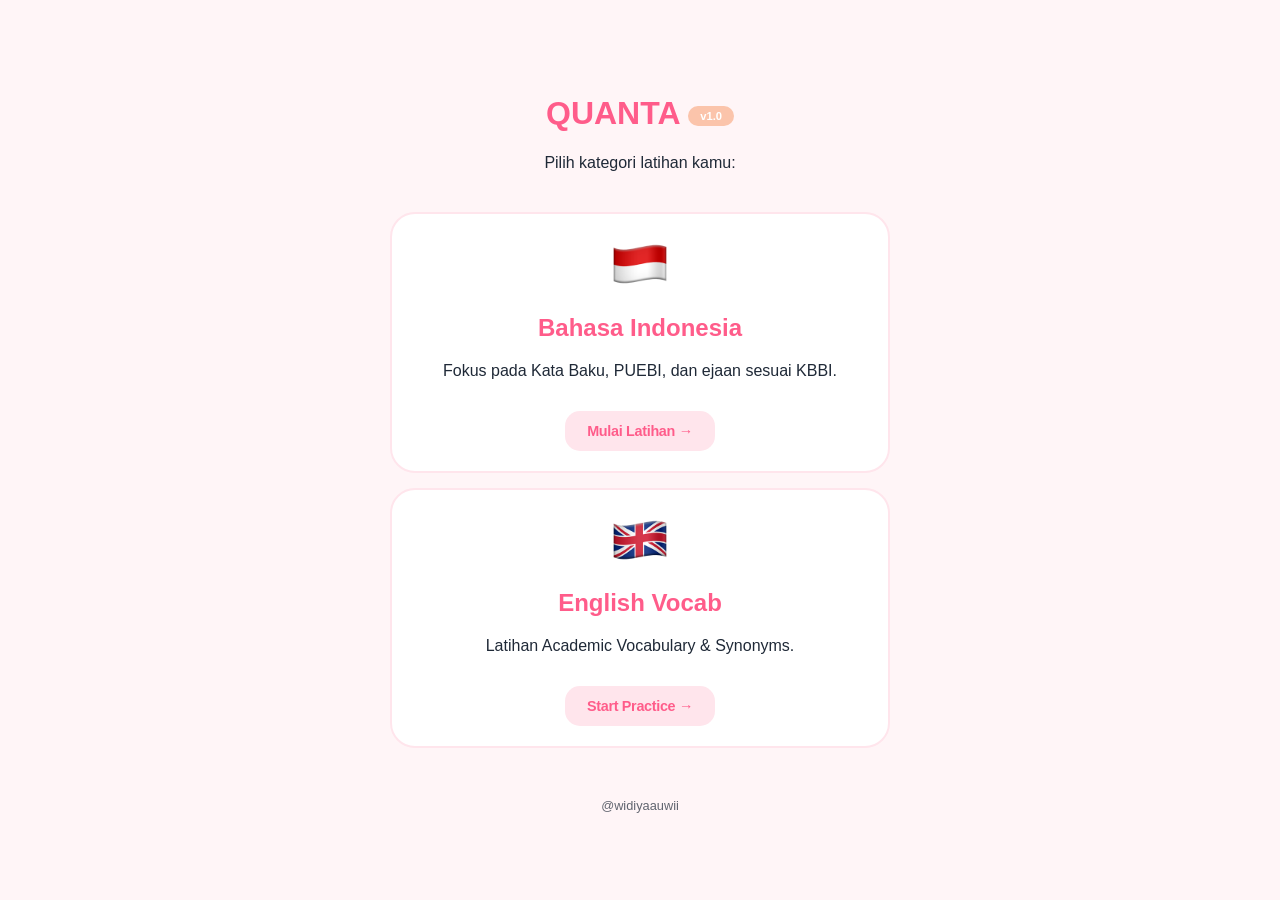
<file: index.html>
<!DOCTYPE html>
<html lang="id">
<head>
    <meta charset="UTF-8">
    <meta name="viewport" content="width=device-width, initial-scale=1.0">
    <title>Quanta</title>
    <link rel="stylesheet" href="style.css?v=1">
</head>
<body>
    <div class="container">
        <header style="text-align: center; margin-bottom: 40px;">
            <h1>QUANTA <span class="badge">v1.0</span></h1>
            <p>Pilih kategori latihan kamu:</p>
        </header>

    <div class="menu-grid">
    <a href="quiz-indo.html" class="card">
        <img src="bendera-indo.png" alt="Bendera Indonesia" class="card-icon">
        <h2>Bahasa Indonesia</h2>
        <p>Fokus pada Kata Baku, PUEBI, dan ejaan sesuai KBBI.</p>
        <div class="btn-card">Mulai Latihan →</div>
    </a>

    <a href="quiz-eng.html" class="card">
        <img src="bendera-eng.png" alt="Bendera Inggris" class="card-icon">
        <h2>English Vocab</h2>
        <p>Latihan Academic Vocabulary & Synonyms.</p>
        <div class="btn-card">Start Practice →</div>
    </a>
    </div>

        <footer style="margin-top: 50px; text-align: center; font-size: 0.8rem; opacity: 0.7;">
            <p>@widiyaauwii</p>
        </footer>
    </div>
</body>
</html>
</file>
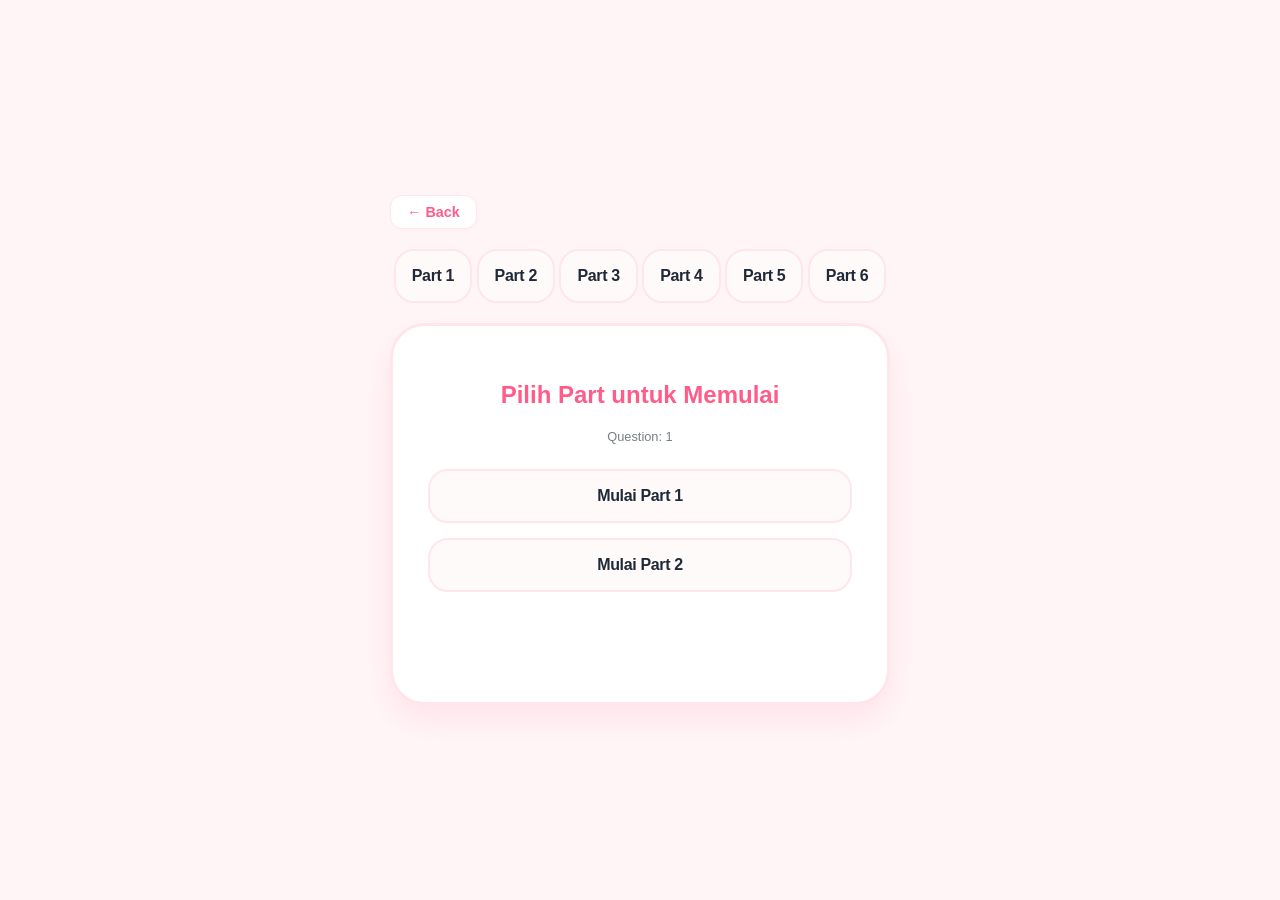
<file: quiz-eng.html>
<!DOCTYPE html>
<html lang="id">
<head>
    <meta charset="UTF-8">
    <meta name="viewport" content="width=device-width, initial-scale=1.0">
    <title>English Vocab - Quanta</title>
    <link rel="stylesheet" href="style.css">
</head>
<body data-materi="data-eng.json">
    <div class="container">
        <nav style="margin-bottom: 20px;">
        <a href="index.html" class="btn-back">← Back</a>
        </nav>
        
<div id="part-selection" style="margin-bottom: 20px; text-align: center;">
    <button class="btn-opt" onclick="loadPart('part1')">Part 1</button>
    <button class="btn-opt" onclick="loadPart('part2')">Part 2</button>
    <button class="btn-opt" onclick="loadPart('part3')">Part 3</button> 
    <button class="btn-opt" onclick="loadPart('part4')">Part 4</button> 
    <button class="btn-opt" onclick="loadPart('part5')">Part 5</button>
    <button class="btn-opt" onclick="loadPart('part6')">Part 6</button>
</div>
        
        <div class="quiz-box">
            <header style="text-align: center; margin-bottom: 20px;">
                <h2 id="question">Loading question...</h2>
                <p style="font-size: 0.8rem; opacity: 0.6;">Question: <span id="current-index">1</span></p>
            </header>
            
            <div id="options" class="options-container">
                </div>

            <div id="feedback" class="feedback-area" style="margin-top: 20px; min-height: 50px;">
                </div>

            <button id="next-btn" class="btn-main" onclick="nextQuestion()" style="display:none; width: 100%; margin-top: 20px;">
                Next Question →
            </button>
        </div>
    </div>
    <script src="script.js"></script>
</body>
</html>
</file>
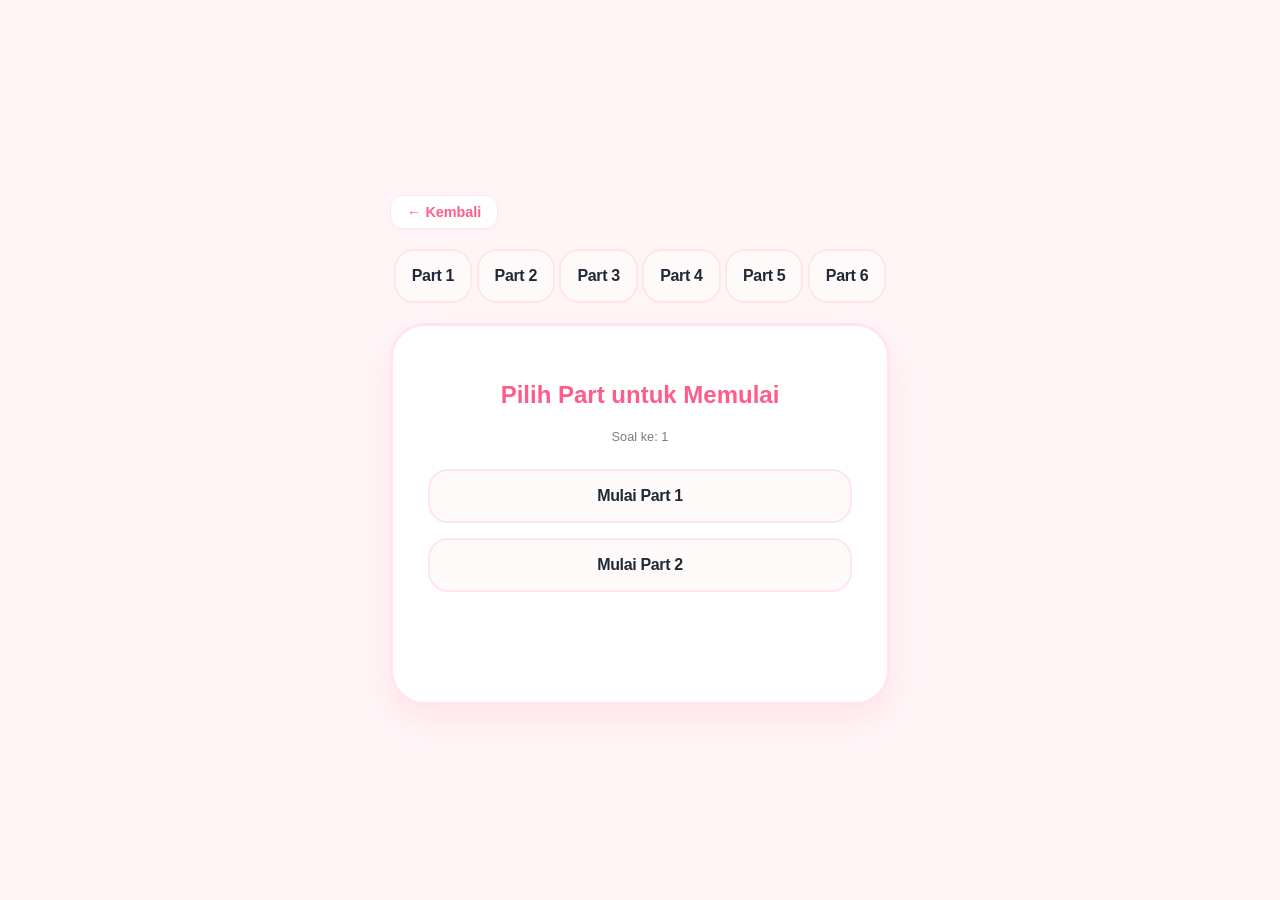
<file: quiz-indo.html>
<!DOCTYPE html>
<html lang="id">
<head>
    <meta charset="UTF-8">
    <meta name="viewport" content="width=device-width, initial-scale=1.0">
    <title>Bahasa Indonesia - Quanta</title>
    <link rel="stylesheet" href="style.css">
</head>
<body data-materi="data-indo.json">
    <div class="container">
        <nav style="margin-bottom: 20px;">
        <a href="index.html" class="btn-back">← Kembali</a>
        </nav>
        
<div id="part-selection" style="margin-bottom: 20px; text-align: center;">
    <button class="btn-opt" onclick="loadPart('part1')">Part 1</button>
    <button class="btn-opt" onclick="loadPart('part2')">Part 2</button>
    <button class="btn-opt" onclick="loadPart('part3')">Part 3</button> 
    <button class="btn-opt" onclick="loadPart('part4')">Part 4</button> 
    <button class="btn-opt" onclick="loadPart('part5')">Part 5</button>
    <button class="btn-opt" onclick="loadPart('part6')">Part 6</button>
</div>
        
        <div class="quiz-box">
            <header style="text-align: center; margin-bottom: 20px;">
                <h2 id="question">Memuat soal...</h2>
                <p style="font-size: 0.8rem; opacity: 0.6;">Soal ke: <span id="current-index">1</span></p>
            </header>
            
            <div id="options" class="options-container">
                </div>

            <div id="feedback" class="feedback-area" style="margin-top: 20px; min-height: 50px;">
                </div>

            <button id="next-btn" class="btn-main" onclick="nextQuestion()" style="display:none; width: 100%; margin-top: 20px;">
                Soal Berikutnya →
            </button>
        </div>
    </div>
    <script src="script.js"></script>
</body>
</html>
</file>
<file: style.css>
:root {
    --primary: #ff85a1;
    --primary-hover: #ffb3c1;
    --bg: #fff5f7;
    --white: #ffffff;
    --text: #1f2937;
    --success: #34c759; 
    --error: #ff3b30;
    --accent: #fbc4ab;
}

body {
    font-family: -apple-system, BlinkMacSystemFont, "SF Pro Text", "SF Pro Display", "Helvetica Neue", Helvetica, Arial, sans-serif;
    background-color: var(--bg);
    color: var(--text);
    margin: 0;
    padding: 0;
    display: flex;
    align-items: center; 
    justify-content: center; 
    min-height: 100vh;
    -webkit-font-smoothing: antialiased;
    -moz-osx-font-smoothing: grayscale;
}

.btn-opt, .btn-main, .btn-card {
    letter-spacing: -0.022em; 
}

.container {
    width: 90%;
    max-width: 500px;
    margin: auto;
}

.quiz-box {
    background: var(--white);
    padding: 35px;
    border-radius: 35px; 
    box-shadow: 0 15px 30px rgba(255, 133, 161, 0.15); 
    text-align: center;
    border: 3px solid #ffe5ec; 
}

h1, h2 {
    color: #ff5c8a;
}

.card {
    background: white;
    padding: 20px;
    border-radius: 25px;
    text-decoration: none;
    color: var(--text);
    display: block;
    margin-bottom: 15px;
    border: 2px solid #ffe5ec;
    transition: transform 0.2s ease;
    text-align: center;
}

.card:hover {
    transform: translateY(-5px);
    border-color: var(--primary);
}

.card-icon {
    width: 60px;
    height: 60px; 
    object-fit: contain;
    margin-bottom: 15px;
    display: block;
    margin-left: auto; 
    margin-right: auto;
}

.options-container {
    display: flex;
    flex-direction: column;
    gap: 15px;
    margin: 25px 0;
}

.btn-opt {
    background: #fffafa;
    border: 2px solid #ffe5ec;
    padding: 16px;
    border-radius: 20px;
    cursor: pointer;
    font-size: 1rem;
    font-weight: 600;
    color: var(--text);
    transition: all 0.3s ease;
}

.btn-opt:hover {
    border-color: var(--primary);
    background: #ffe5ec;
    transform: scale(1.02);
}

.feedback-area {
    margin-top: 20px;
    min-height: 50px;
    font-weight: bold;
    font-size: 1.1rem;
}

.btn-main {
    width: 100%;
    background: var(--primary);
    color: white;
    border: none;
    padding: 18px;
    border-radius: 20px;
    font-weight: 700;
    font-size: 1rem;
    cursor: pointer;
    box-shadow: 0 5px 0px #ff5c8a;
    transition: all 0.1s;
}

.btn-main:active {
    transform: translateY(3px);
    box-shadow: 0 2px 0px #ff5c8a;
}

.badge {
    background: var(--accent);
    color: white;
    padding: 4px 12px;
    border-radius: 20px;
    font-size: 0.7rem;
    vertical-align: middle;
}

.btn-card {
    margin-top: 15px;
    display: inline-block;
    background: #ffe5ec; 
    color: #ff5c8a;   
    padding: 10px 20px;
    border-radius: 15px;
    font-weight: bold;
    font-size: 0.9rem;
    transition: all 0.3s ease;
    border: 2px solid transparent;
}

.card:hover .btn-card {
    background: var(--primary); 
    color: white;
    transform: scale(1.05);
}

.card {
    text-decoration: none !important;
}

.btn-back {
    display: inline-flex;
    align-items: center;
    text-decoration: none;
    background: #ffffff;
    color: #ff5c8a;
    padding: 8px 16px;
    border-radius: 12px;
    font-weight: 600;
    font-size: 0.9rem;
    border: 1.5px solid #ffe5ec;
    transition: all 0.2s ease;
    box-shadow: 0 2px 5px rgba(255, 133, 161, 0.05);
}

.btn-back:hover {
    background: #ffe5ec;
    transform: translateX(-3px);
}
</file>
